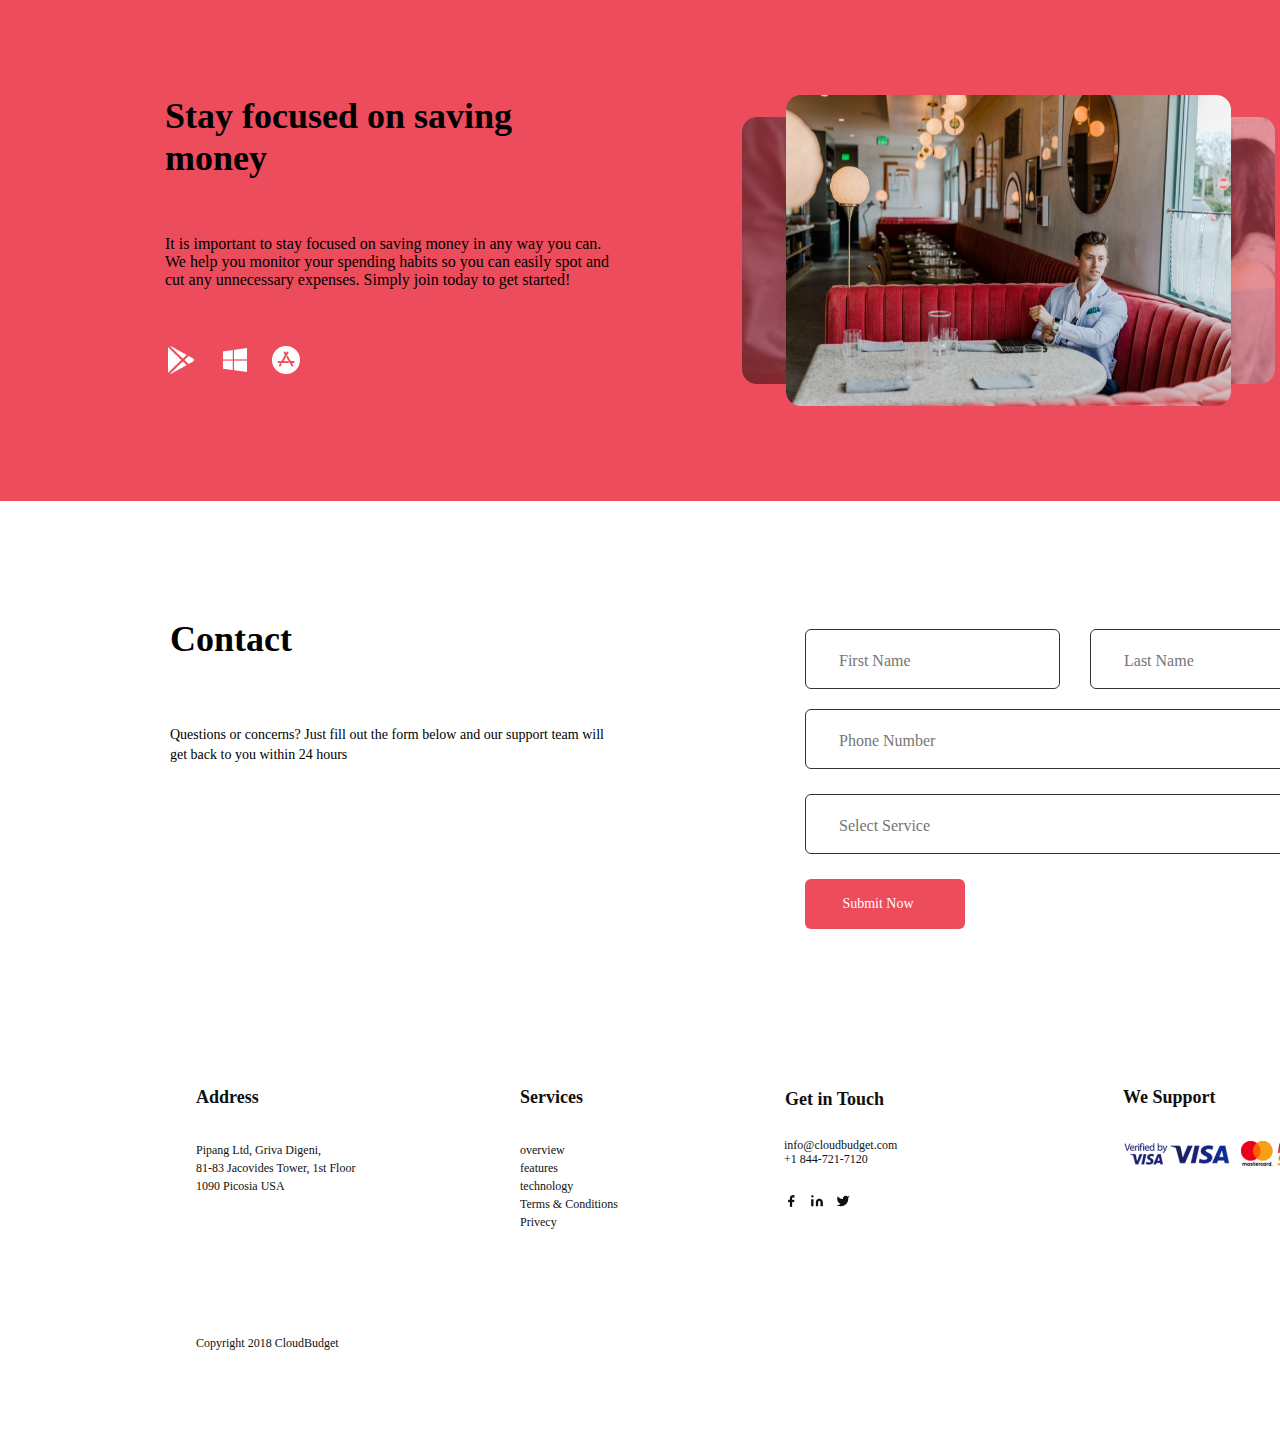
<file: HW_4.1/index.html>
<!DOCTYPE html>
<html lang="en">
  <head>
    <meta charset="UTF-8" />
    <meta http-equiv="X-UA-Compatible" content="IE=edge" />
    <meta name="viewport" content="width= , initial-scale=1.0" />
    <title>Document</title>
    <link rel="stylesheet" href="style_2.css" />
  </head>
  <body>
    <main>
      <section class="main_heder">
        <div class="bord_1">
          <h2>Stay focused on saving money</h2>
          <div class="bord_1_text">
            It is important to stay focused on saving money in any way you can.
            We help you monitor your spending habits so you can easily spot and
            cut any unnecessary expenses. Simply join today to get started!
          </div>
          <div class="bord_1_icon">
            <img src="icon/Icon_1.png" alt="" />
            <img src="icon/icon_2.png" alt="" />
            <img src="icon/icon_3.png" alt="" />
          </div>
        </div>
        <div class="img_2"></div>
        <img src="img/Img_1.png" alt="" />
      </section>
      <section class="section_2">
        <div class="section_2_1">
          <h2>Contact</h2>
          <div class="text_section_2">
            Questions or concerns? Just fill out the form below and our support
            team will get back to you within 24 hours
          </div>
          <div class="input_1">
            <div class="input_1_1">
              <input type="text" name="" id="" placeholder="First Name" />
            </div>
            <div class="input_1_2">
              <input type="text" name="" id="" placeholder="Last Name" />
            </div>
          </div>
          <div class="input_2">
            <div class="input_2_1">
              <input type="text" name="" id="" placeholder="Phone Number" />
            </div>
            <div class="input_2_2">
              <input type="text" name="" id="" placeholder="Select Service" />
            </div>
            <div class="button_2_1"><button>Submit Now</button></div>
          </div>
        </div>
      </section>
      <section class="section_3">
        <div class="heder_1">
          <div class="addres">Address</div>
          <div class="text_hed_1">
            Pipang Ltd, Griva Digeni,<br />
            81-83 Jacovides Tower, 1st Floor <br />
            1090 Picosia USA
          </div>
          <div class="text_hed_1_2">Copyright 2018 CloudBudget</div>
        </div>
        <div class="heder_2">
          <div class="services">Services</div>
          <div class="text_hed_2">
            overview <br />
            features <br />
            technology <br />
            Terms & Conditions <br />
            Privecy <br />
          </div>
        </div>
        <div class="heder_3">
          <div class="Get_in_Touch">Get in Touch</div>
          <div class="text_hed_3">
            info@cloudbudget.com <br />
            +1 844-721-7120 <br />
          </div>
          <div class="icon_hed_3"><img src="icon/icon_4.png" alt="" /></div>
        </div>
        <div class="heder_4">
          <div class="We_Support">We Support</div>
          <div class="icon_hed_4"><img src="icon/icon_5.png" alt="" /></div>
        </div>
      </section>
    </main>
  </body>
</html>
</file>
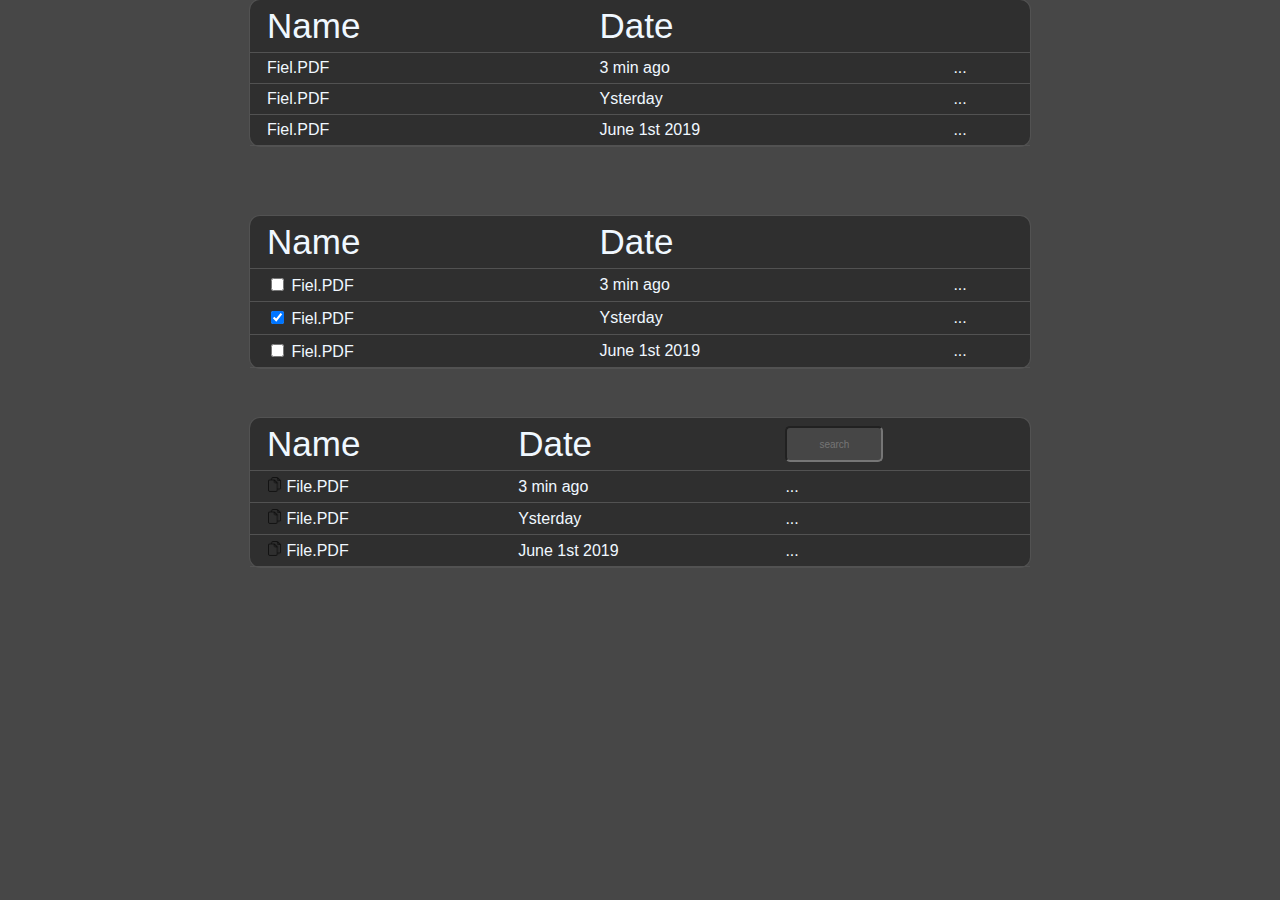
<file: HW_5.1/index.html>
<!DOCTYPE html>
<html lang="en">
  <head>
    <meta charset="UTF-8" />
    <meta http-equiv="X-UA-Compatible" content="IE=edge" />
    <meta name="viewport" content="width=device-width, initial-scale=1.0" />
    <title>HW_5</title>
    <link rel="stylesheet" href="style.css" />
  </head>
  <body>
    <table class="tb_1">
      <tr>
        <td class="heder">Name</td>
        <td class="heder">Date</td>
        <td></td>
      </tr>
      <tr>
        <td class="file">Fiel.PDF</td>
        <td>3 min ago</td>
        <td>...</td>
      </tr>
      <tr>
        <td class="file">Fiel.PDF</td>
        <td>Ysterday</td>
        <td>...</td>
      </tr>
      <tr>
        <td class="file">Fiel.PDF</td>
        <td>June 1st 2019</td>
        <td>...</td>
      </tr>
    </table>
    <table class="tb_2">
      <tr>
        <td class="heder">Name</td>
        <td class="heder">Date</td>
        <td></td>
      </tr>
      <tr>
        <td class="file">
          <input name="Fiel.PDF" type="checkbox" value="v2" /> Fiel.PDF
        </td>
        <td>3 min ago</td>
        <td>...</td>
      </tr>
      <tr>
        <td class="file">
          <input name="Fiel.PDF" type="checkbox" value="v3" checked /> Fiel.PDF
        </td>
        <td>Ysterday</td>
        <td>...</td>
      </tr>
      <tr>
        <td class="file">
          <input name="Fiel.PDF" type="checkbox" value="v4" /> Fiel.PDF
        </td>
        <td>June 1st 2019</td>
        <td>...</td>
      </tr>
    </table>
    <table class="tb_3">
      <tr>
        <td class="heder">Name</td>
        <td class="heder">Date</td>

        <td><input type="text" placeholder="search" /></td>
      </tr>
      <tr>
        <td class="file"><img src="icon/icon_1.png" alt="" /> File.PDF</td>
        <td>3 min ago</td>
        <td class="tb__">...</td>
      </tr>
      <tr>
        <td class="file"><img src="icon/icon_1.png" alt="" /> File.PDF</td>
        <td>Ysterday</td>
        <td class="tb__">...</td>
      </tr>
      <tr>
        <td class="file"><img src="icon/icon_1.png" alt="" /> File.PDF</td>
        <td>June 1st 2019</td>
        <td class="tb__">...</td>
      </tr>
    </table>
  </body>
</html>
</file>
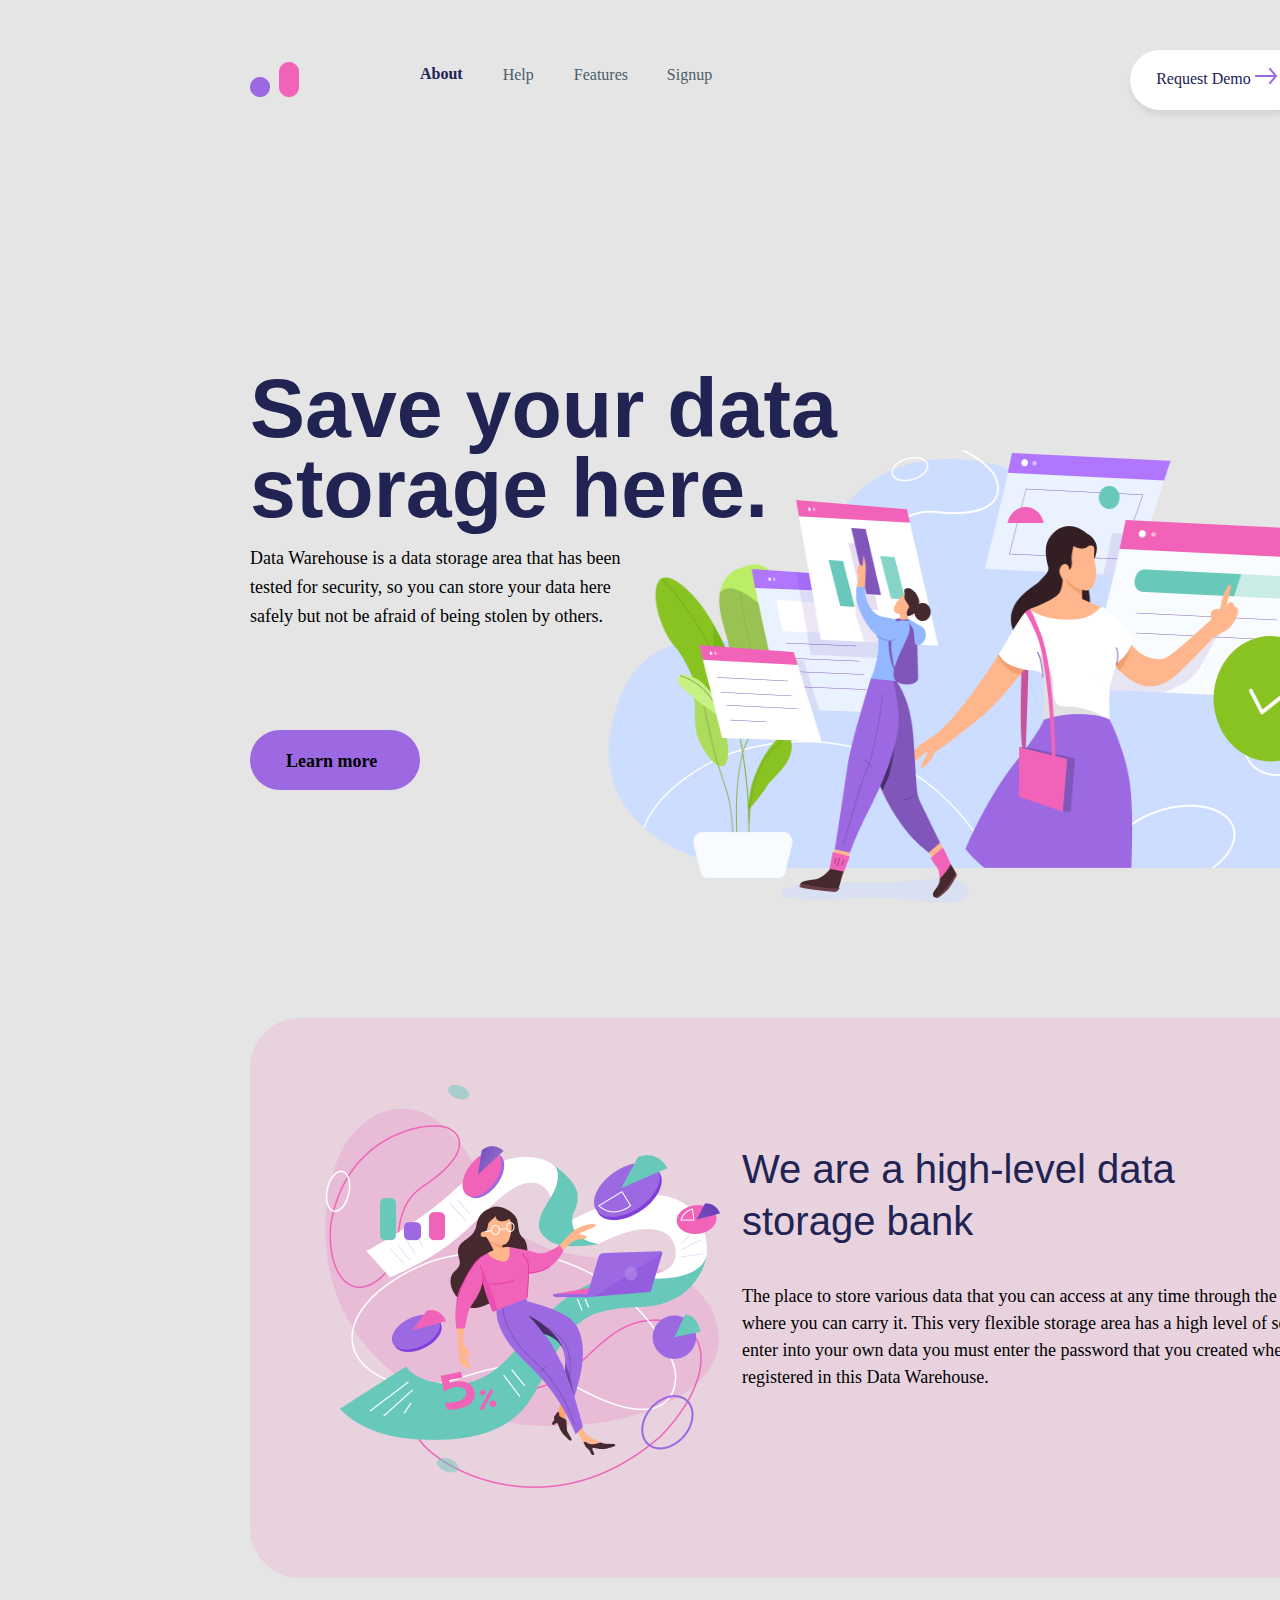
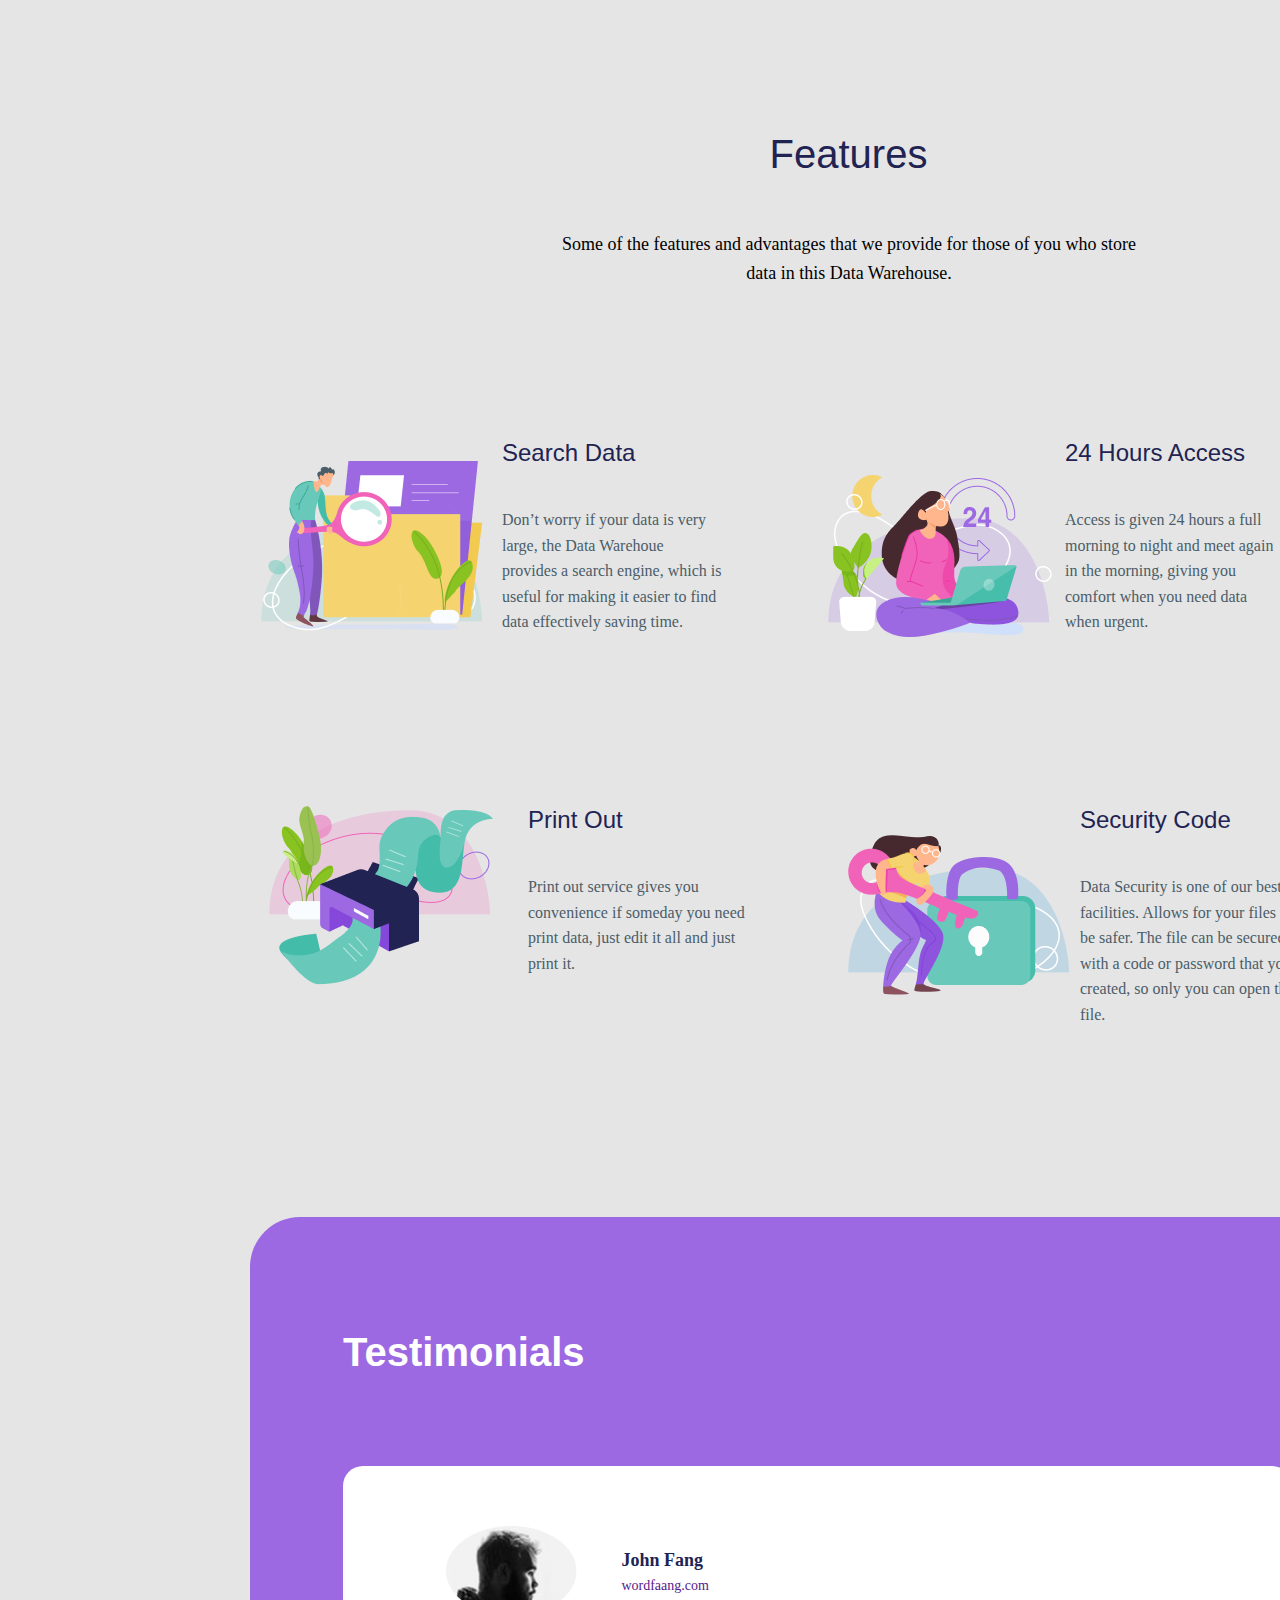
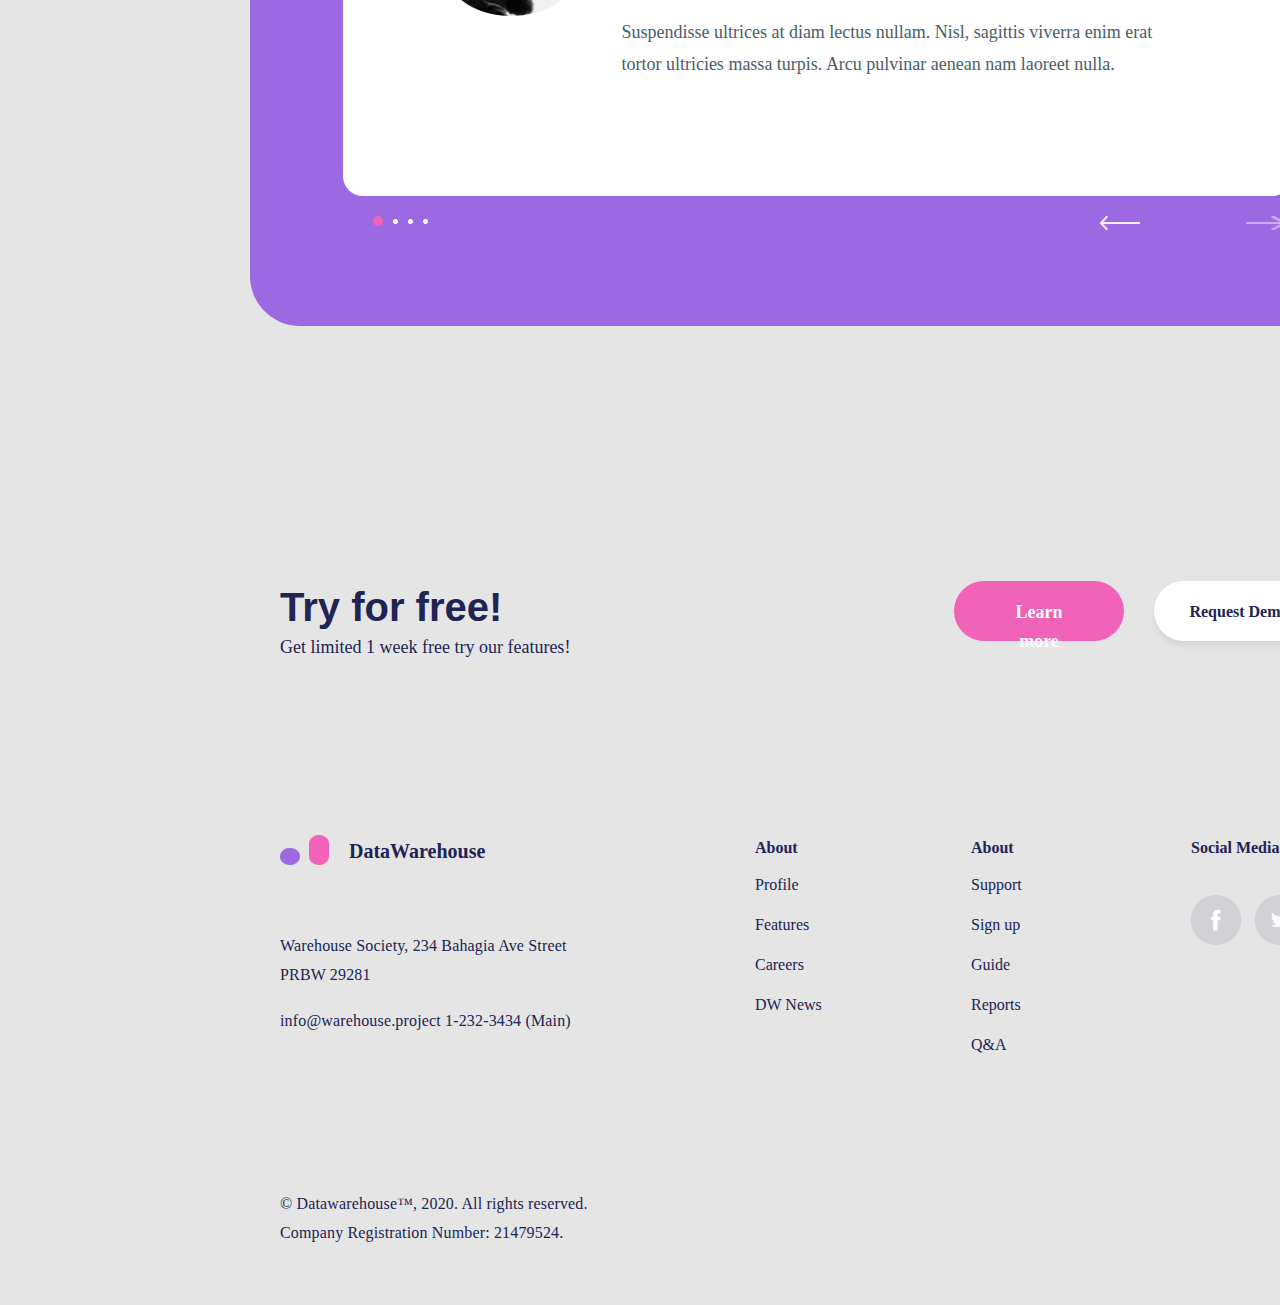
<file: HW_6.1/index.html>
<!DOCTYPE html>
<html lang="en">
  <head>
    <meta charset="UTF-8" />
    <meta http-equiv="X-UA-Compatible" content="IE=edge" />
    <meta name="viewport" content="width=device-width, initial-scale=1.0" />
    <title>Document</title>
    <link rel="stylesheet" href="style.css" />
  </head>
  <body>
    <main>
      <header class="menu">
        <div><img src="icon/Logo_1.png" alt="" /></div>
        <div class="about">About</div>
        <div class="help">Help</div>
        <div class="help">Features</div>
        <div class="help">Signup</div>
        <div class="booton">
          <div class="booton_text">
            Request Demo
            <img src="icon/Vector 1.png" alt="" />
          </div>
        </div>
      </header>
      <section class="section_1">
        <div class="heder_section_1_1">
          <div class="heder_section_1">
            <h2>Save your data storage here.</h2>
          </div>
          <div class="text_section_1">
            Data Warehouse is a data storage area that has been tested for
            security, so you can store your data here safely but not be afraid
            of being stolen by others.
          </div>
          <div class="button_section_1"><button>Learn more</button></div>
        </div>
        <div class="img_section_1"><img src="img/img_1.png" alt="img_1" /></div>
      </section>
      <section class="section_2">
        <div class="img_section_2"><img src="img/image_2.png" alt="" /></div>
        <div class="section_2_Flex">
          <div class="heder_section_2">
            We are a high-level data storage bank
          </div>
          <div class="text_section_2">
            The place to store various data that you can access at any time
            through the internet and where you can carry it. This very flexible
            storage area has a high level of security. To enter into your own
            data you must enter the password that you created when you
            registered in this Data Warehouse.
          </div>
        </div>
      </section>
      <section class="section_3">
        <div class="heder_section_3">Features</div>
        <div class="text_section_3">
          Some of the features and advantages that we provide for those of you
          who store data in this Data Warehouse.
        </div>
        <div class="page_1">
          <div class="img_1_section_3">
            <img src="img/image_3.png" alt="" />
          </div>
          <div class="text_page_1">
            <div class="heder_1_pg_1">Search Data</div>
            <div class="text_1_pg_1">
              Don’t worry if your data is very large, the Data Warehoue provides
              a search engine, which is useful for making it easier to find data
              effectively saving time.
            </div>
            <!-- <div class="button_1_pg_1">
              Learn more <img src="icon/Vector 1.png" alt="" />
            </div> -->
          </div>
          <div class="mg_2_section_3">
            <img src="img/image_4.png" alt="" />
          </div>
          <div class="text_page_2">
            <div class="heder_1_pg_2">24 Hours Access</div>
            <div class="text_1_pg_2">
              Access is given 24 hours a full morning to night and meet again in
              the morning, giving you comfort when you need data when urgent.
            </div>
          </div>
        </div>
        <div class="page_2">
          <div class="img_3_section_3">
            <img src="img/image_5.png" alt="" />
          </div>
          <div class="text_page_3">
            <div class="heder_1_pg_3">Print Out</div>
            <div class="text_1_pg_3">
              Print out service gives you convenience if someday you need print
              data, just edit it all and just print it.
            </div>
            <!-- <div class="button_1_pg_1">
              Learn more <img src="icon/Vector 1.png" alt="" />
            </div> -->
          </div>
          <div class="mg_2_section_3">
            <img src="img/image_6.png" alt="" />
          </div>
          <div class="text_page_2">
            <div class="heder_1_pg_2">Security Code</div>
            <div class="text_1_pg_2">
              Data Security is one of our best facilities. Allows for your files
              to be safer. The file can be secured with a code or password that
              you created, so only you can open the file.
            </div>
          </div>
        </div>
      </section>
      <section class="section_4">
        <div class="heder_section_4">Testimonials</div>
        <div class="section_4_1">
          <div>
            <img src="img/img_7.png" alt="" />
          </div>
          <div class="text_section_4">
            <div class="text_heder_4">John Fang</div>
            <div class="text_a_4"><a href="">wordfaang.com</a></div>
            <div class="text_4">
              Suspendisse ultrices at diam lectus nullam. Nisl, sagittis viverra
              enim erat tortor ultricies massa turpis. Arcu pulvinar aenean nam
              laoreet nulla.
            </div>
            <div class="icon_4">
              <div class="icon_4_1"><img src="icon/icon_2.png" alt="" /></div>
              <div class="icon_4_2">
                <img src="icon/Vector_2.png" alt="" />
                <img src="icon/Vector_3.png" alt="" />
              </div>
            </div>
          </div>
        </div>
      </section>
      <section class="section_5">
        <div class="section_5_1">
          <div class="heder_5_1">Try for free!</div>
          <div class="text_5_1">Get limited 1 week free try our features!</div>
        </div>
        <div class="section_5_2">
          <div class="button_5_1"><button>Learn more</button></div>
          <div class="button_5_2">
            <button>Request Demo</button>
            <img src="icon/Vector 1.png" alt="" />
          </div>
        </div>
      </section>
      <section class="section_6">
        <div class="text_1_6">
          <div class="heder_1_6">
            <img src="icon/Logo_1.png" alt="" /> DataWarehouse
          </div>
          <div class="text_6_1">
            Warehouse Society, 234 Bahagia Ave Street PRBW 29281
          </div>
          <div class="text_6_2">info@warehouse.project 1-232-3434 (Main)</div>
          <div class="text_6_3">
            © Datawarehouse™, 2020. All rights reserved. Company Registration
            Number: 21479524.
          </div>
        </div>
        <div class="text_2_6">
          <div class="heder_2_6">About</div>
          <div class="text_2_1">
            Profile <br />
            Features <br />
            Careers <br />
            DW News <br />
          </div>
        </div>
        <div class="text_3_6">
          <div class="heder_3_6">About</div>
          <div class="text_3_1">
            Support <br />
            Sign up <br />
            Guide <br />
            Reports <br />
            Q&A <br />
          </div>
        </div>
        <div class="text_3_6">
          <div class="heder_3_6">Social Media</div>
          <div class="icon_3_1">
            <img src="icon/icon 3.png" alt="" />
          </div>
          <div class="icon_3_2">
            <img src="icon/icon_4.png" alt="" />
          </div>
        </div>
      </section>
    </main>
  </body>
</html>
</file>
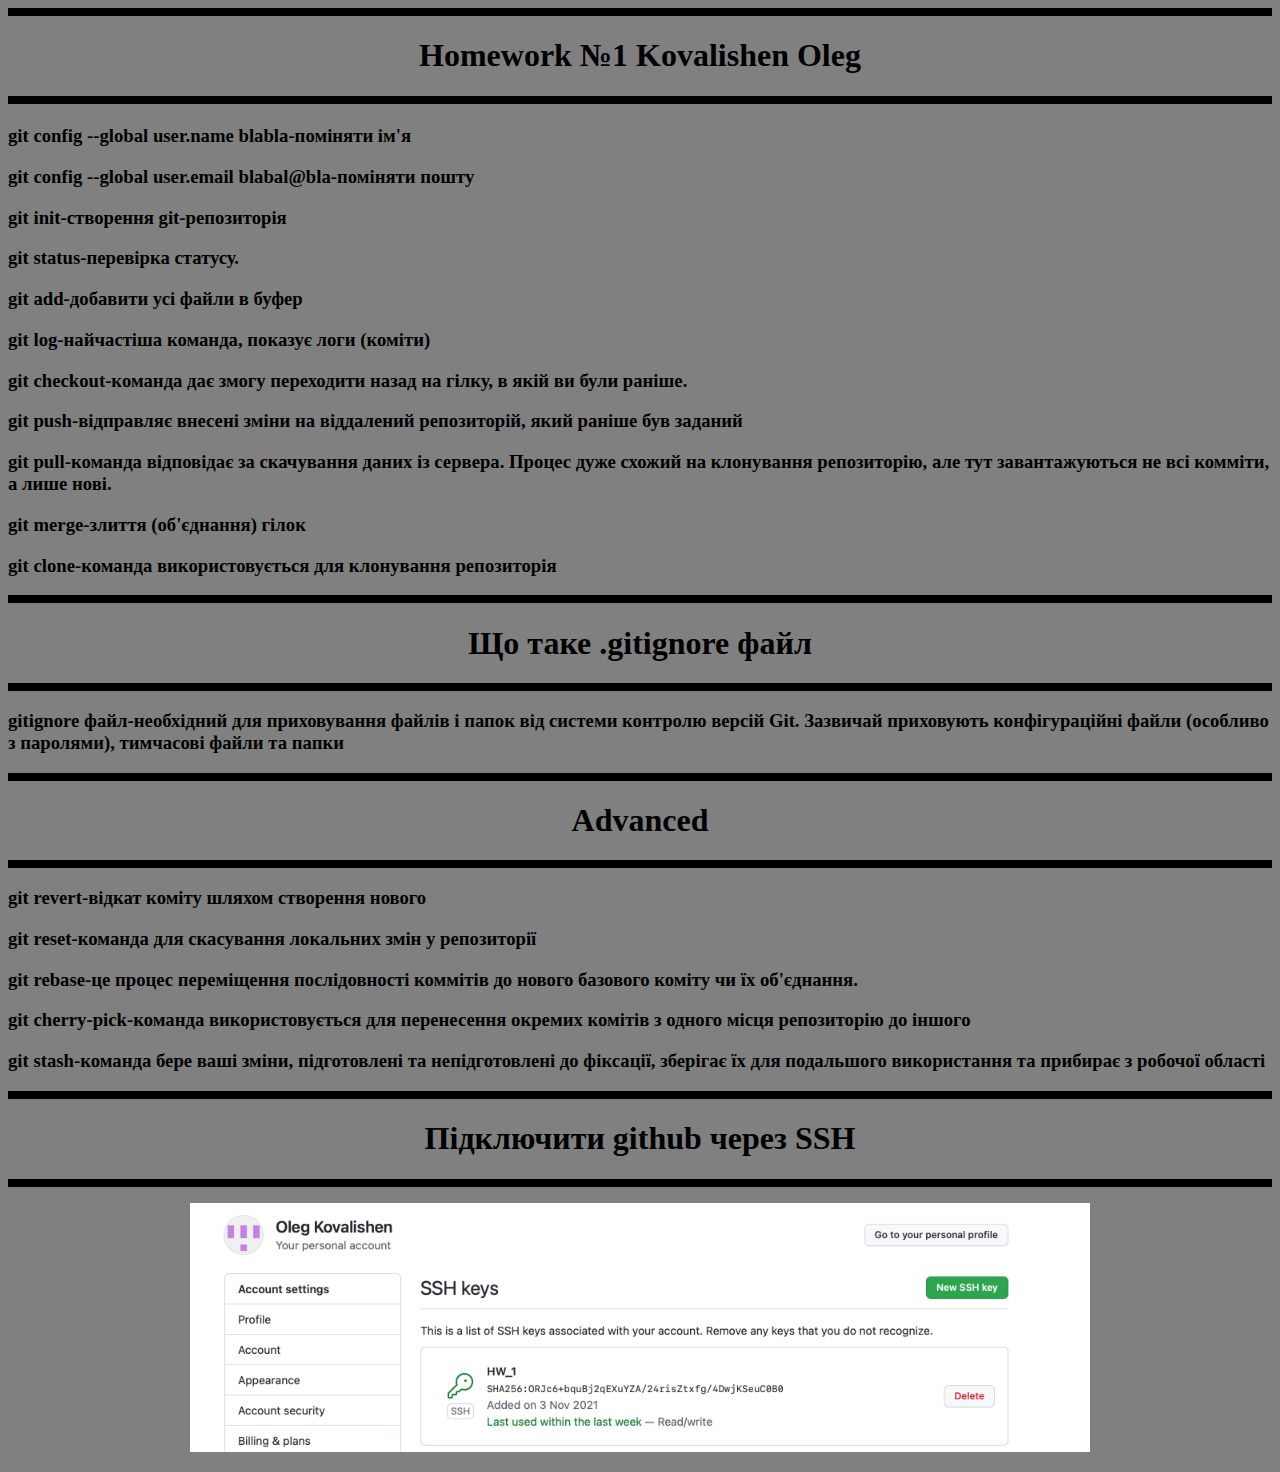
<file: HW_1.1/Git_HW_1.html>
<!DOCTYPE html>
<html lang="en">
<head>
    <meta charset="UTF-8">
    <meta http-equiv="X-UA-Compatible" content="IE=edge">
    <meta name="viewport" content="width=device-width, initial-scale=1.0">
    <title>Git_HW_1</title>
    <style>
        hr {
border: none; 
background-color:black;
height: 8px;
}
    </style>
    
</head>
<body style="background-color: gray;">
<hr>
    <h1 align="center"  >  Homework №1 Kovalishen Oleg <h1>
<hr>
    <h3>git config --global user.name blabla-поміняти ім'я</h3>
    <h3>git config --global user.email blabal@bla-поміняти пошту</h3>
    <h3>git init-створення git-репозиторія</h3>
    <h3>git status-перевірка статусу.</h3>
    <h3>git add-добавити усі файли в буфер</h3>
    <h3>git log-найчастіша команда, показує логи (коміти)</h3>
    <h3>git checkout-команда дає змогу переходити назад на гілку, в якій ви були раніше.</h3>
    <h3>git push-відправляє внесені зміни на віддалений репозиторій, який раніше був заданий</h3>
    <h3>git pull-команда відповідає за скачування даних із сервера. Процес дуже схожий на клонування репозиторію, але тут завантажуються не всі комміти, а лише нові.</h3>
    <h3>git merge-злиття (об'єднання) гілок</h3>
    <h3>git clone-команда використовується для клонування репозиторія</h3>
<hr>
    <h1 align="center" > Що таке .gitignore файл <h1></h1>
<hr>
    <h3>gitignore файл-необхідний для приховування файлів і папок від системи контролю версій Git. Зазвичай приховують конфігураційні файли (особливо з паролями), тимчасові файли та папки</h3>
<hr>
    <h1 align="center" > Advanced <h1></h1>
<hr>
    <h3>git revert-відкат коміту шляхом створення нового</h3>
    <h3>git reset-команда для скасування локальних змін у репозиторії</h3>
    <h3>git rebase-це процес переміщення послідовності коммітів до нового базового коміту чи їх об'єднання.</h3>
    <h3>git cherry-pick-команда використовується для перенесення окремих комітів з одного місця репозиторію до іншого</h3>
    <h3>git stash-команда бере ваші зміни, підготовлені та непідготовлені до фіксації, зберігає їх для подальшого використання та прибирає з робочої області</h3>
<hr>
    <h1 align="center" > Підключити github через SSH<h1></h1>
<hr>
<p align="center"><img src="SSH_keys.png" alt="SSH_keys" width="900px"  ></p>
</body>
</html>
</file>
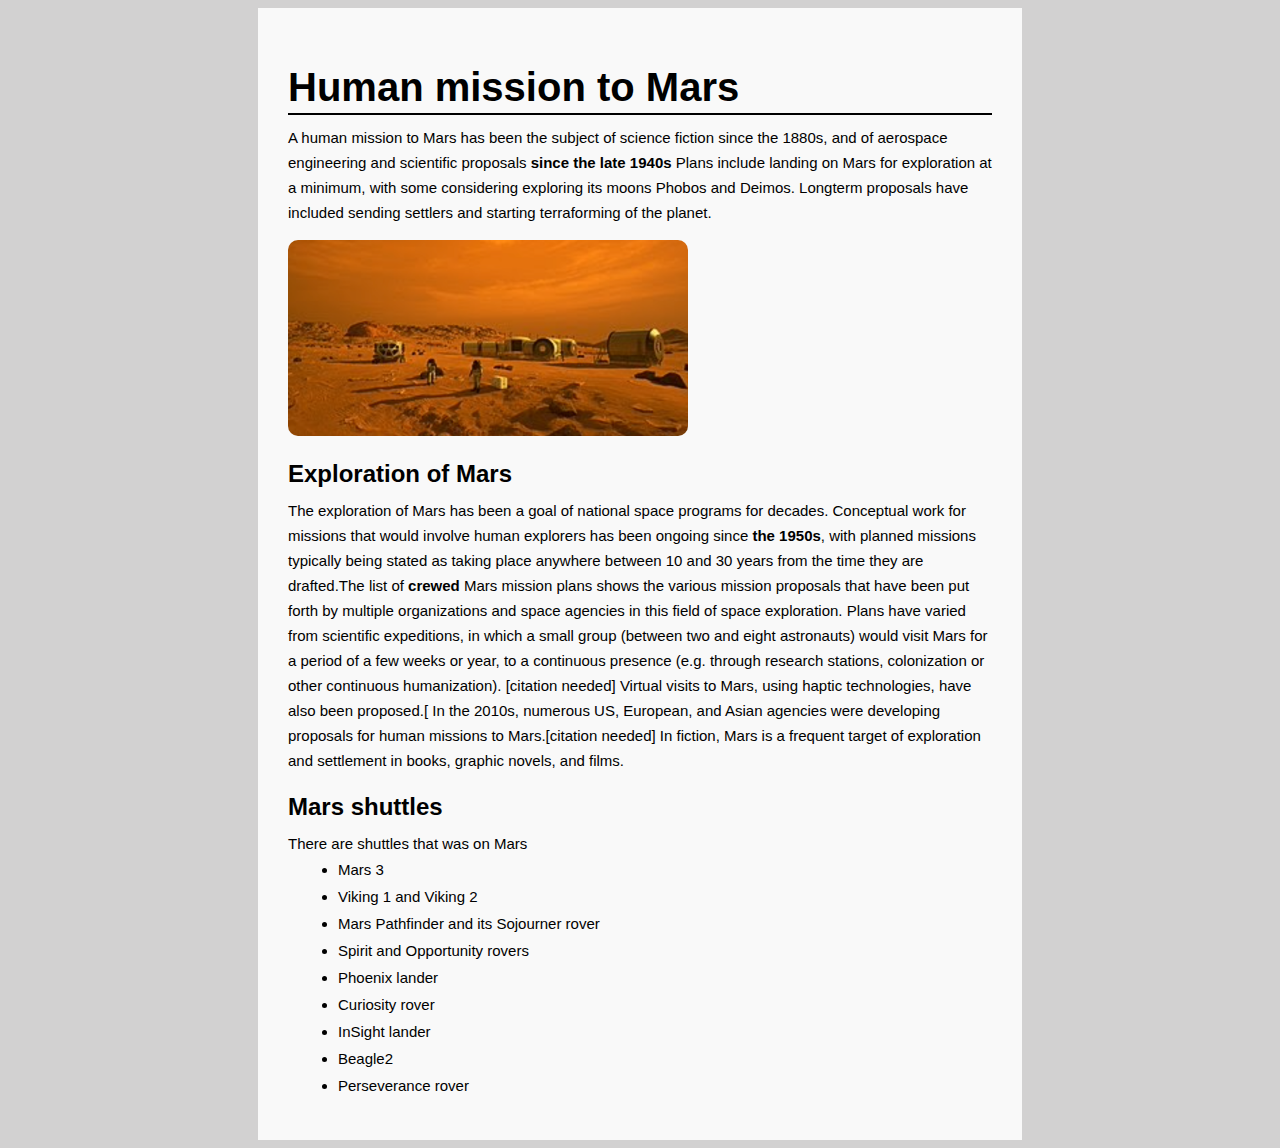
<file: HW_2.1/HW_2.html>
<!DOCTYPE html>
<html lang="en">
  <head>
    <meta charset="UTF-8" />
    <meta http-equiv="X-UA-Compatible" content="IE=edge" />
    <meta name="viewport" content="width=device-width, initial-scale=1.0" />
    <title>HW_2_HTML</title>
  </head>
  <style>
    main {
      margin: 0 250px;
      background-color: rgb(249, 249, 249);
      box-shadow: 0px 5px 10px 2px;
      padding: 30px;
    }
    h1 {
      margin-bottom: -5px;
      font-family: -apple-system, BlinkMacSystemFont, "Segoe UI", Roboto, Oxygen,
        Ubuntu, Cantarell, "Open Sans", "Helvetica Neue", sans-serif;
      font-size: 40px;
    }
    hr {
      border: none;
      background-color: black;
      height: 2px;
    }
    h2 {
      font-family: Impact, Haettenschweiler, "Arial Narrow Bold", sans-serif;
      font: size 10px;
      margin-bottom: 10px;
    }
    li {
      font-family: -apple-system, BlinkMacSystemFont, "Segoe UI", Roboto, Oxygen,
        Ubuntu, Cantarell, "Open Sans", "Helvetica Neue", sans-serif;
      font-size: 15px;
      margin-left: 10px;
      margin-top: 10px;
    }
    ul {
      margin-top: -10px;
    }
    p {
      font-family: -apple-system, BlinkMacSystemFont, "Segoe UI", Roboto, Oxygen,
        Ubuntu, Cantarell, "Open Sans", "Helvetica Neue", sans-serif;
      line-height: 25px;
      font-size: 15px;
      margin-top: 10px;
    }
    img {
      border-radius: 10px;
    }
    body {
      background-color: rgb(210, 209, 209);
    }
  </style>
  <body>
    <main>
      <section>
        <h1>Human mission to Mars</h1>
        <hr />
      </section>

      <p>
        A human mission to Mars has been the subject of science fiction since
        the 1880s, and of aerospace engineering and scientific proposals
        <b>since the late 1940s</b> Plans include landing on Mars for
        exploration at a minimum, with some considering exploring its moons
        Phobos and Deimos. Longterm proposals have included sending settlers and
        starting terraforming of the planet.
      </p>
      <img src="image_Mars.png" alt="image Mars" width="400" />
      <section>
        <h2>Exploration of Mars</h2>
        <p>
          The exploration of Mars has been a goal of national space programs for
          decades. Conceptual work for missions that would involve human
          explorers has been ongoing since <b>the 1950s</b>, with planned
          missions typically being stated as taking place anywhere between 10
          and 30 years from the time they are drafted.The list of
          <b>crewed </b> Mars mission plans shows the various mission proposals
          that have been put forth by multiple organizations and space agencies
          in this field of space exploration. Plans have varied from scientific
          expeditions, in which a small group (between two and eight astronauts)
          would visit Mars for a period of a few weeks or year, to a continuous
          presence (e.g. through research stations, colonization or other
          continuous humanization). [citation needed] Virtual visits to Mars,
          using haptic technologies, have also been proposed.[ In the 2010s,
          numerous US, European, and Asian agencies were developing proposals
          for human missions to Mars.[citation needed] In fiction, Mars is a
          frequent target of exploration and settlement in books, graphic
          novels, and films.
        </p>
      </section>
      <section>
        <h2>Mars shuttles</h2>
        <p>There are shuttles that was on Mars</p>
        <ul>
          <li>Mars 3</li>
          <li>Viking 1 and Viking 2</li>
          <li>Mars Pathfinder and its Sojourner rover</li>
          <li>Spirit and Opportunity rovers</li>
          <li>Phoenix lander</li>
          <li>Curiosity rover</li>
          <li>InSight lander</li>
          <li>Beagle2</li>
          <li>Perseverance rover</li>
        </ul>
      </section>
    </main>
  </body>
</html>
</file>
<file: HW_4.1/style_2.css>
* {
  margin: 0;
}
.main_heder {
  background: #ed4c5c;
  display: flex;
  justify-content: space-between;
  padding: 95px 165px;
}
main {
  width: 1440px;
  margin: 0 auto;
}
.bord_1_text {
  width: 445px;
}
.main_heder h2 {
  width: 445px;
  font-size: 36px;
}
.bord_1 {
  display: flex;
  flex-direction: column;
  height: 281px;
  justify-content: space-between;
  align-items: flex-start;
}
.bord_1_icon {
  width: 135px;
  display: flex;
  justify-content: space-between;
  align-items: center;
}

.section_2 {
  display: flex;
  flex-direction: row;
  width: 1440px;
  height: 500px;
  background: #ffffff;
}
.section_2_1 {
  display: flex;
  flex-direction: column;
  margin-left: 170px;
}
.section_2_1 h2 {
  margin-top: 117px;
  width: 445px;
  height: 107px;
  font-family: Lato;
  font-style: normal;
  font-weight: 600;
  font-size: 36px;
  line-height: 43px;
  color: #000000;
}
.text_section_2 {
  width: 434px;
  height: 64px;
  font-family: Lato;
  font-style: normal;
  font-weight: normal;
  font-size: 14px;
  line-height: 140%;
  text-align: justify;
  color: #000000;
}
.input_1 {
  display: flex;
  flex-direction: row;
  margin-left: 635px;
  margin-top: -160px;
}
.input_1_1 {
  width: 255px;
  height: 60px;
  border: 1px solid #333333;
  box-sizing: border-box;
  border-radius: 6px;
}
.input_1_1 input {
  font-family: Lato;
  font-style: normal;
  font-weight: normal;
  font-size: 16px;
  line-height: 19px;
  color: rgba(19, 39, 67, 0.5);
  border: none;
  margin-top: 20px;
  margin-left: 31px;
}
.input_1_2 {
  width: 255px;
  height: 60px;
  border: 1px solid #333333;
  box-sizing: border-box;
  border-radius: 6px;
  margin-left: 30px;
}
.input_1_2 input {
  font-family: Lato;
  font-style: normal;
  font-weight: normal;
  font-size: 16px;
  line-height: 19px;
  color: rgba(19, 39, 67, 0.5);
  border: none;
  margin-top: 20px;
  margin-left: 31px;
}
.input_2 {
  display: flex;
  flex-direction: column;
  margin-left: 635px;
  margin-top: 20px;
}
.input_2_1 {
  width: 540px;
  height: 60px;
  border: 1px solid #333333;
  box-sizing: border-box;
  border-radius: 6px;
}
.input_2_1 input {
  font-family: Lato;
  font-style: normal;
  font-weight: normal;
  font-size: 16px;
  line-height: 19px;
  color: rgba(19, 39, 67, 0.5);
  border: none;
  margin-top: 20px;
  margin-left: 31px;
}
.input_2_2 {
  width: 540px;
  height: 60px;
  border: 1px solid #333333;
  box-sizing: border-box;
  border-radius: 6px;
  margin-top: 25px;
}
.input_2_2 input {
  font-family: Lato;
  font-style: normal;
  font-weight: normal;
  font-size: 16px;
  line-height: 19px;
  color: rgba(19, 39, 67, 0.5);
  border: none;
  margin-top: 20px;
  margin-left: 31px;
}
.button_2_1 {
  width: 160px;
  height: 50px;
  background: #ed4c5c;
  border: 1.5px solid #ed4c5c;
  box-sizing: border-box;
  border-radius: 6px;
  border: none;
  margin-top: 25px;
}
.button_2_1 button {
  width: 92px;
  height: 17px;
  font-family: Lato;
  font-style: normal;
  font-weight: normal;
  font-size: 14px;
  line-height: 17px;
  color: #ffffff;
  border: none;
  background: #ed4c5c;
  margin-top: 15px;
  margin-left: 27px;
}
.section_3 {
  display: flex;
  flex-direction: row;
  align-content: space-between;
  margin-top: 85px;
  margin-left: 166px;
  margin-bottom: 86px;
}
.heder_1 {
  display: flex;
  flex-direction: column;
  margin-left: 30px;
}
.addres {
  width: 65px;
  height: 22px;
  font-family: Lato;
  font-style: normal;
  font-weight: bold;
  font-size: 18px;
  line-height: 22px;
  color: #101010;
}
.text_hed_1 {
  margin-top: 33px;
  width: 254px;
  height: 54px;
  font-family: Lato;
  font-style: normal;
  font-weight: normal;
  font-size: 12px;
  line-height: 150%;
  color: #101010;
}
.text_hed_1_2 {
  width: 155px;
  height: 14px;
  font-family: Lato;
  font-style: normal;
  font-weight: normal;
  font-size: 12px;
  line-height: 14px;
  color: #101010;
  margin-top: 141px;
}
.heder_2 {
  display: flex;
  flex-direction: column;
  width: 254px;
  height: 164px;
  margin-left: 40px;
}
.services {
  margin-left: 30px;
  width: 65px;
  height: 22px;
  font-family: Lato;
  font-style: normal;
  font-weight: bold;
  font-size: 18px;
  line-height: 22px;
  color: #101010;
}
.text_hed_2 {
  margin-top: 33px;
  width: 254px;
  height: 54px;
  font-family: Lato;
  font-style: normal;
  font-weight: normal;
  font-size: 12px;
  line-height: 150%;
  color: #101010;
  margin-left: 30px;
}
.heder_3 {
  display: flex;
  flex-direction: column;
  width: 122px;
  height: 128px;
  margin-left: 40px;
}
.Get_in_Touch {
  width: 101px;
  height: 22px;
  font-family: Lato;
  font-style: normal;
  font-weight: bold;
  font-size: 18px;
  line-height: 150%;
  text-align: center;
  color: #101010;
}
.text_hed_3 {
  margin-top: 30px;
  width: 96px;
  height: 34px;
  font-family: Lato;
  font-style: normal;
  font-weight: normal;
  font-size: 12px;
  line-height: 14px;
  color: #121212;
}
.icon_hed_3 {
  margin-top: 22px;
}
.heder_4 {
  display: flex;
  flex-direction: column;
  margin-left: 217px;
}
.We_Support {
  width: 96px;
  height: 22px;
  font-family: Lato;
  font-style: normal;
  font-weight: bold;
  font-size: 18px;
  line-height: 22px;
  color: #101010;
}
.icon_hed_4 {
  width: 216px;
  height: 31px;
  margin-top: 30px;
}
</file>
<file: HW_5.1/style.css>
body {
  background-color: rgb(71, 71, 71);
  margin: 0 250px;
}
.heder {
  font-size: 35px;
}
.tb_1 {
  border-collapse: collapse;
  text-align: left;
  border-radius: 10px;
  font-family: sans-serif;
  box-shadow: 0 0 0 1px #525252;
  margin-bottom: 70px;
  background-color: #2f2f2f;
  height: 100%;
  width: 100%;
}
.tb_1 th,
td {
  padding-top: 6px;
  padding-left: 17px;
  color: aliceblue;
  border-bottom: 1px solid #525252;
  padding-bottom: 6px;
  font-family: -apple-system, BlinkMacSystemFont, "Segoe UI", Roboto, Oxygen,
    Ubuntu, Cantarell, "Open Sans", "Helvetica Neue", sans-serif;
}
.tb_2 {
  border-collapse: collapse;
  text-align: left;
  border-radius: 10px;
  font-family: sans-serif;
  box-shadow: 0 0 0 1px #525252;
  margin-bottom: 50px;
  background-color: #2f2f2f;
  height: 100%;
  width: 100%;
}

.tb_2 th,
td {
  padding-top: 6px;
  padding-left: 17px;
  color: aliceblue;
  border-bottom: 1px solid #525252;
  padding-bottom: 6px;
  font-family: -apple-system, BlinkMacSystemFont, "Segoe UI", Roboto, Oxygen,
    Ubuntu, Cantarell, "Open Sans", "Helvetica Neue", sans-serif;
}
.tb_2 input {
  left: 50px;
}

.tb_3 {
  border-collapse: collapse;
  text-align: left;
  border-radius: 10px;
  font-family: sans-serif;
  box-shadow: 0 0 0 1px #525252;
  background-color: #2f2f2f;
  height: 100%;
  width: 100%;
}
.tb_3 th,
td {
  padding-top: 6px;
  padding-left: 17px;
  color: aliceblue;
  border-bottom: 1px solid #525252;
  padding-bottom: 6px;
  font-family: -apple-system, BlinkMacSystemFont, "Segoe UI", Roboto, Oxygen,
    Ubuntu, Cantarell, "Open Sans", "Helvetica Neue", sans-serif;
}
.tb_3 img {
  height: 15px;
}
.tb_3 input {
  background: #464646;
  text-align: center;
  font-size: 10px;
  width: 90px;
  height: 30px;
  border-radius: 5px;
}
</file>
<file: HW_6.1/style.css>
body {
  background-color: #e5e5e5;
  margin-top: 50px;
  margin: 50px auto;
  margin-left: 250px;
}
.menu {
  display: flex;
  flex-direction: row;
  justify-content: space-between;
}
.menu img {
  margin-top: 12px;
}
.about {
  width: 53px;
  height: 30px;
  margin-top: 15px;
  margin-left: 121px;
  size: 16px;
  color: #212353;
  font-family: Avenir;
  font-weight: 800;
}
.help {
  width: 53px;
  height: 30px;
  font-family: Avenir;
  margin-top: 16px;
  margin-left: 40px;
  color: #4b5d68;
}
.booton {
  margin-left: 418px;
  width: 210px;
  height: 60px;
  background: #ffffff;
  box-shadow: 0px 5px 5px rgba(75, 93, 104, 0.1);
  border-radius: 50px;
}
.booton_text {
  height: 26px;
  width: 152px;
  padding-left: 26px;
  margin-top: 6px;
  color: #212353;
  font-family: Avenir;
}
/* section /1/ */
.section_1 {
  display: flex;
  flex-direction: row;
  margin-top: 190px;
}

.heder_section_1_1 {
  display: flex;
  flex-direction: column;
}
.heder_section_1 {
  width: 645px;
  height: 184px;
  font-family: Helvetica;
  font-size: 55px;
  line-height: 80px;
  color: #212353;
}
.text_section_1 {
  margin-top: 60px;
  width: 380px;
  height: 120px;
  font-family: Avenir;
  font-size: 18px;
  line-height: 160%;
}
.button_section_1 {
  margin-top: 66px;
  width: 170px;
  height: 60px;
  background: #9c69e2;
  border-radius: 50px;
}
.button_section_1 button {
  background: #9c69e2;
  border: 0px;
  font-family: Avenir;
  font-weight: 800;
  font-size: 18px;
  line-height: 160%;
  margin-top: 16px;
  margin-left: 30px;
}
.img_section_1 img {
  display: flex;
  justify-content: left;
  width: 800px;
  height: 468px;
  margin-left: -300px;
  margin-top: 150px;
}
.section_2 {
  display: flex;
  flex-direction: row;
  width: 1117px;
  height: 560px;
  padding-left: 15px;
  background: rgba(240, 99, 184, 0.15);
  border-radius: 50px;
  margin-top: 100px;
}
.img_section_1_2 img {
  width: 477px;
  height: 504px;
}
.section_1_2_Flex {
  display: flex;
  flex-direction: column;
}

.heder_section_2 {
  padding-top: 125px;
  font-family: Helvetica;
  width: 475px;
  height: 100px;
  font-size: 40px;
  line-height: 130%;
  color: #212353;
}
.text_section_2 {
  margin-top: 40px;
  font-family: Avenir;
  font-weight: 500;
  font-size: 18px;
  line-height: 150%;
}

.section_3 {
  display: flex;
  flex-direction: column;
}
.heder_section_3 {
  margin-top: 150px;
  margin-left: 396px;
  width: 405px;
  height: 52px;
  font-family: Helvetica;
  font-size: 40px;
  line-height: 130%;
  color: #212353;
  text-align: center;
}
.text_section_3 {
  width: 584px;
  height: 58px;
  margin-top: 50px;
  margin-left: 307px;
  text-align: center;
  font-family: Avenir;
  font-weight: 500;
  font-size: 18px;
  line-height: 160%;
}
.page_1 {
  display: flex;
  flex-direction: row;
  margin-top: 149px;
}
.img_1_section_3 {
  width: 232px;
  height: 211px;
  margin-left: 10px;
  margin-top: 24px;
}
.text_page_1P {
  display: flex;
  flex-direction: column;
}
.heder_1_pg_1 {
  width: 200px;
  height: 50px;
  font-family: Helvetica;
  font-weight: normal;
  font-size: 24px;
  line-height: 130%;
  color: #212353;
  margin-left: 10px;
}
.text_1_pg_1 {
  margin-top: 20px;
  width: 220px;
  height: 160px;
  font-family: Avenir;
  font-size: 16px;
  line-height: 160%;
  color: #4b5d68;
  margin-left: 10px;
}
.button_1_pg_1P {
  width: 87px;
  height: 26px;
  padding-left: 500px;
}
.text_page_2 {
  display: flex;
  flex-direction: column;
}
.mg_2_section_3 {
  width: 241px;
  height: 185px;
  margin-left: 92px;
  margin-top: 22px;
}
.heder_1_pg_2 {
  width: 200px;
  height: 50px;
  font-family: Helvetica;
  font-weight: normal;
  font-size: 24px;
  line-height: 130%;
  color: #212353;
  margin-left: 10px;
}
.text_1_pg_2 {
  margin-top: 20px;
  width: 220px;
  height: 160px;
  font-family: Avenir;
  font-size: 16px;
  line-height: 160%;
  color: #4b5d68;
  margin-left: 10px;
}
.page_2 {
  display: flex;
  flex-direction: row;
  margin-top: 132px;
}
.text_page_3 {
  display: flex;
  flex-direction: column;
}
.heder_1_pg_3 {
  width: 200px;
  height: 50px;
  font-family: Helvetica;
  font-weight: normal;
  font-size: 24px;
  line-height: 130%;
  color: #212353;
  margin-left: 33px;
}
.text_1_pg_3 {
  margin-top: 20px;
  width: 220px;
  height: 160px;
  font-family: Avenir;
  font-size: 16px;
  line-height: 160%;
  color: #4b5d68;
  margin-left: 33px;
}
.section_4 {
  width: 1118px;
  height: 709px;
  background: #9c69e2;
  border-radius: 50px;
  margin-top: 183px;
}
.heder_section_4 {
  width: 405px;
  height: 52px;
  margin-left: 93px;
  padding-top: 109px;
  font-family: Helvetica;
  font-weight: bold;
  font-size: 40px;
  line-height: 130%;
  color: #ffffff;
}
.section_4_1 {
  display: flex;
  flex-direction: row;
  width: 949px;
  height: 330px;
  background: #ffffff;
  box-shadow: 0px 20px 0px rgba(156, 105, 226, 0.3);
  border-radius: 20px;
  margin-left: 93px;
  margin-top: 88px;
}
.section_4_1 img {
  width: 132.42px;
  height: 90px;
  margin-left: 102px;
  margin-top: 60px;
}
.text_section_4 {
  display: flex;
  flex-direction: column;
  margin-top: 80px;
  margin-left: 44px;
}
.text_heder_4 {
  width: 250.12px;
  height: 29px;
  font-family: Avenir;
  font-weight: 900;
  font-size: 18px;
  line-height: 160%;
  color: #212353;
}
.text_a_4 {
  width: 148.6px;
  height: 22px;
  font-family: Avenir;
  font-style: normal;
  font-weight: 500;
  font-size: 14px;
  line-height: 160%;
}
.text_a_4 a {
  text-decoration: none;
}
.text_4 {
  width: 566.46px;
  height: 130px;
  margin-top: 19px;
  font-family: Avenir;
  font-style: normal;
  font-weight: normal;
  font-size: 18px;
  line-height: 180%;
  color: #4b5d68;
}
.icon_4 {
  display: flex;
  flex-direction: row;
  justify-content: space-between;
  height: 93px;
  width: 1015px;
  margin-left: -350px;
  margin-top: 25px;
}
.icon_4_1 img {
  width: 55px;
  height: 10px;
  margin-top: 110px;
}
.icon_4_2 img {
  width: 40px;
  height: 14px;
  margin-top: 110px;
}
.section_5 {
  display: flex;
  flex-direction: row;
  justify-content: space-between;
  margin-top: 255px;
  margin-left: 30px;
}
.section_5_1 {
  display: flex;
  flex-direction: column;
}
.section_5_2 {
  display: flex;
  flex-direction: row;
}
.heder_5_1 {
  width: 405px;
  height: 52px;
  font-family: Helvetica;
  font-style: normal;
  font-weight: bold;
  font-size: 40px;
  line-height: 130%;
  color: #212353;
}
.text_5_1 {
  width: 584px;
  height: 29px;
  font-family: Avenir;
  font-style: normal;
  font-weight: 500;
  font-size: 18px;
  line-height: 160%;
  color: #212353;
}
.button_5_1 {
  width: 170px;
  height: 60px;
  background: #f063b8;
  border-radius: 50px;
  margin-left: 90px;
}
.button_5_1 button {
  width: 96px;
  height: 29px;
  margin-left: 37px;
  margin-top: 16px;
  font-family: Avenir;
  font-style: normal;
  font-weight: 900;
  font-size: 18px;
  line-height: 160%;
  background: #f063b8;
  border: none;
  color: white;
}
.button_5_2 {
  width: 210px;
  height: 60px;
  background: #ffffff;
  box-shadow: 0px 5px 5px rgba(75, 93, 104, 0.1);
  border-radius: 50px;
  margin-left: 30px;
}
.button_5_2 button {
  width: 112px;
  height: 26px;
  font-family: Avenir;
  font-style: normal;
  font-weight: 800;
  font-size: 16px;
  line-height: 160%;
  color: #212353;
  margin-top: 17px;
  margin-left: 29px;
  border: none;
  background: #ffffff;
}
.section_6 {
  margin-top: 173px;
  margin-left: 30px;
  display: flex;
  flex-direction: row;
}
.text_1_6 {
  display: flex;
  flex-direction: column;
}
.heder_1_6 {
  display: flex;
  flex-direction: row;
  width: 153px;
  height: 30px;
  font-family: Avenir;
  font-style: normal;
  font-weight: 900;
  font-size: 20px;
  line-height: 160%;
  color: #212353;
}
.heder_1_6 img {
  padding-right: 20px;
}
.text_6_1 {
  margin-top: 67px;
  width: 335px;
  height: 65px;
  font-family: Avenir;
  font-style: normal;
  font-weight: 500;
  font-size: 16px;
  line-height: 180%;
  letter-spacing: 0.01em;
  color: #212353;
}
.text_6_2 {
  margin-top: 10px;
  width: 335px;
  height: 65px;
  font-family: Avenir;
  font-style: normal;
  font-weight: 500;
  font-size: 16px;
  line-height: 180%;
  letter-spacing: 0.01em;
  color: #212353;
}
.text_6_3 {
  margin-top: 118px;
  width: 335px;
  height: 65px;
  font-family: Avenir;
  font-style: normal;
  font-weight: 500;
  font-size: 16px;
  line-height: 180%;
  letter-spacing: 0.01em;
  color: #212353;
}
.text_2_6 {
  display: flex;
  flex-direction: column;
  margin-left: 140px;
}
.heder_2_6 {
  width: 51.75px;
  height: 30px;
  font-family: Avenir;
  font-style: normal;
  font-weight: 900;
  font-size: 16px;
  line-height: 160%;
  color: #212353;
}
.text_2_1 {
  width: 166px;
  height: 160px;
  font-style: normal;
  font-weight: normal;
  font-size: 16px;
  line-height: 250%;
  color: #212353;
}
.text_3_6 {
  display: flex;
  flex-direction: column;
  margin-left: 50px;
}
.heder_3_6 {
  width: 51.75px;
  height: 30px;
  font-family: Avenir;
  font-style: normal;
  font-weight: 900;
  font-size: 16px;
  line-height: 160%;
  color: #212353;
}
.text_3_1 {
  width: 166px;
  height: 160px;
  font-style: normal;
  font-weight: normal;
  font-size: 16px;
  line-height: 250%;
  color: #212353;
}
.heder_3_6 {
  width: 170px;
  height: 30px;
  font-family: Avenir;
  font-style: normal;
  font-weight: 900;
  font-size: 16px;
  line-height: 160%;
  color: #212353;
}
.icon_3_1 {
  margin-top: 30px;
}
.icon_3_2 {
  margin-top: 240px;
  margin-left: 120px;
  width: 30px;
  height: 24px;
}
</file>
